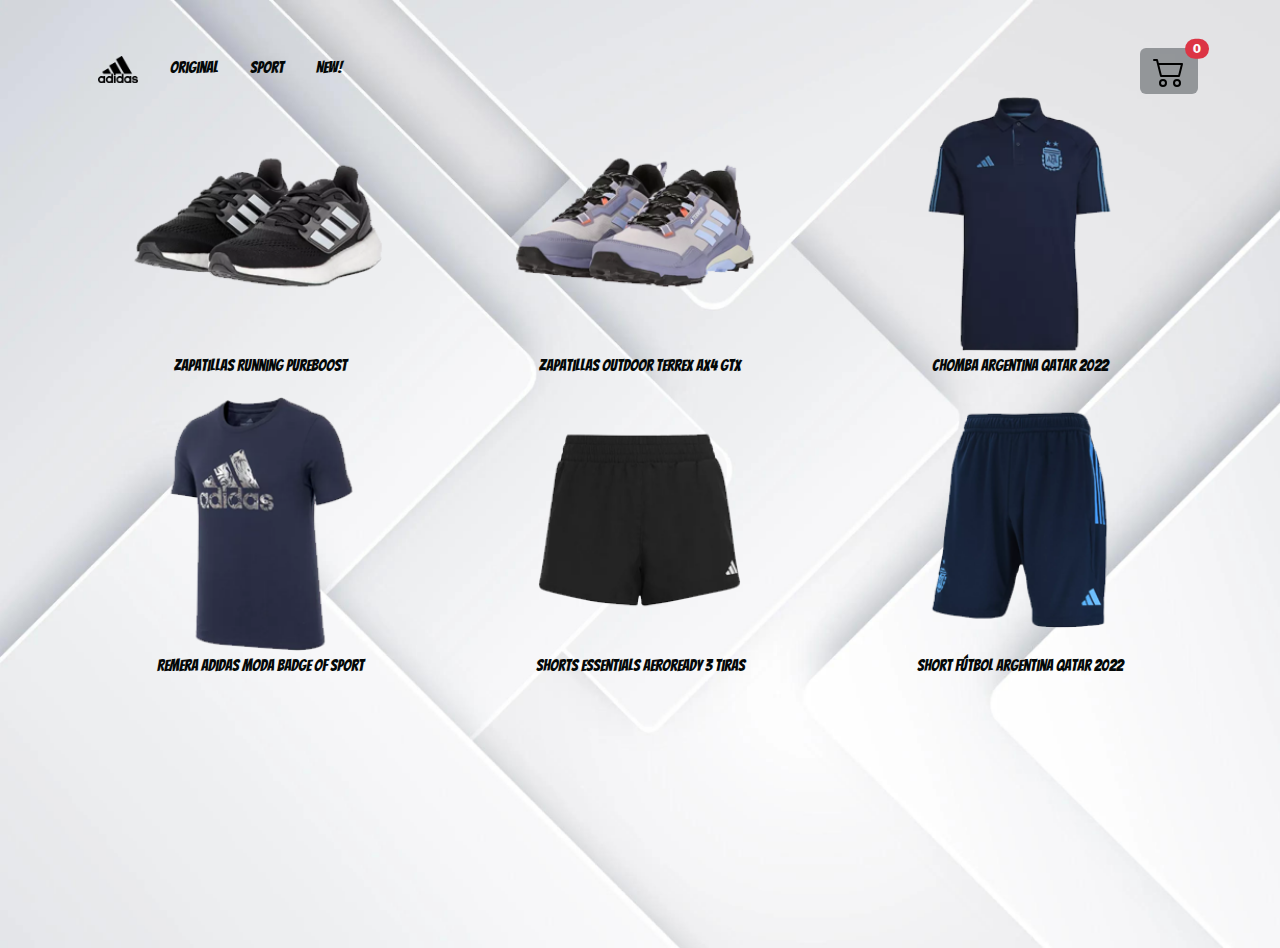
<file: index.html>
<!doctype html>
<html lang="en">
  <head>
    <meta charset="utf-8">
    <meta name="viewport" content="width=device-width, initial-scale=1">
    <title>Bootstrap demo</title>
    <link href="https://cdn.jsdelivr.net/npm/bootstrap@5.3.3/dist/css/bootstrap.min.css" rel="stylesheet" integrity="sha384-QWTKZyjpPEjISv5WaRU9OFeRpok6YctnYmDr5pNlyT2bRjXh0JMhjY6hW+ALEwIH" crossorigin="anonymous">
    
    <link rel="preconnect" href="https://fonts.googleapis.com">
<link rel="preconnect" href="https://fonts.gstatic.com" crossorigin>
<link href="https://fonts.googleapis.com/css2?family=Bangers&family=Tilt+Neon&display=swap" rel="stylesheet">


    <link rel="stylesheet" href="./css/estilo.css">
  
</head>
  <body class="contenedor">
    <div class="container my-5">
        <div class="row">
            <div class="col">
                <ul class="nav">
                    <li class="nav-item">
                      <a class="nav-link active" aria-current="page" href="index.html"><img src="./images/logo-adidas.png" alt="Adidas" width="40"></a>
                    </li>
                    <li class="nav-item">
                      <a class="nav-link colorFuente bangers-regular"  href="#">Original</a>
                    </li>
                    <li class="nav-item">
                      <a class="nav-link colorFuente bangers-regular" href="#">Sport</a>
                    </li>
                    <li class="nav-item">
                      <a class="nav-link colorFuente bangers-regular" href="#">New!</a>
                    </li>
                  </ul>
            </div>
            <div class="col text-end">
                <a href="carrito.html" class="btn colorFondo2 position-relative">
                    <img src="./images/cart2.svg" alt="Carrito" width="32">
                    <span id="totalCarrito" class="position-absolute top-0 start-100 translate-middle badge rounded-pill bg-danger">0</span>
                </a>
            </div>
        </div>
        <div id="productos" class="row">

        </div>
    </div>
    <script src="https://cdn.jsdelivr.net/npm/bootstrap@5.3.3/dist/js/bootstrap.bundle.min.js" integrity="sha384-YvpcrYf0tY3lHB60NNkmXc5s9fDVZLESaAA55NDzOxhy9GkcIdslK1eN7N6jIeHz" crossorigin="anonymous"></script>

    <script src="./js/funciones.js"></script>
    <script src="./js/script.js"></script>
  </body>
</html>
</file>
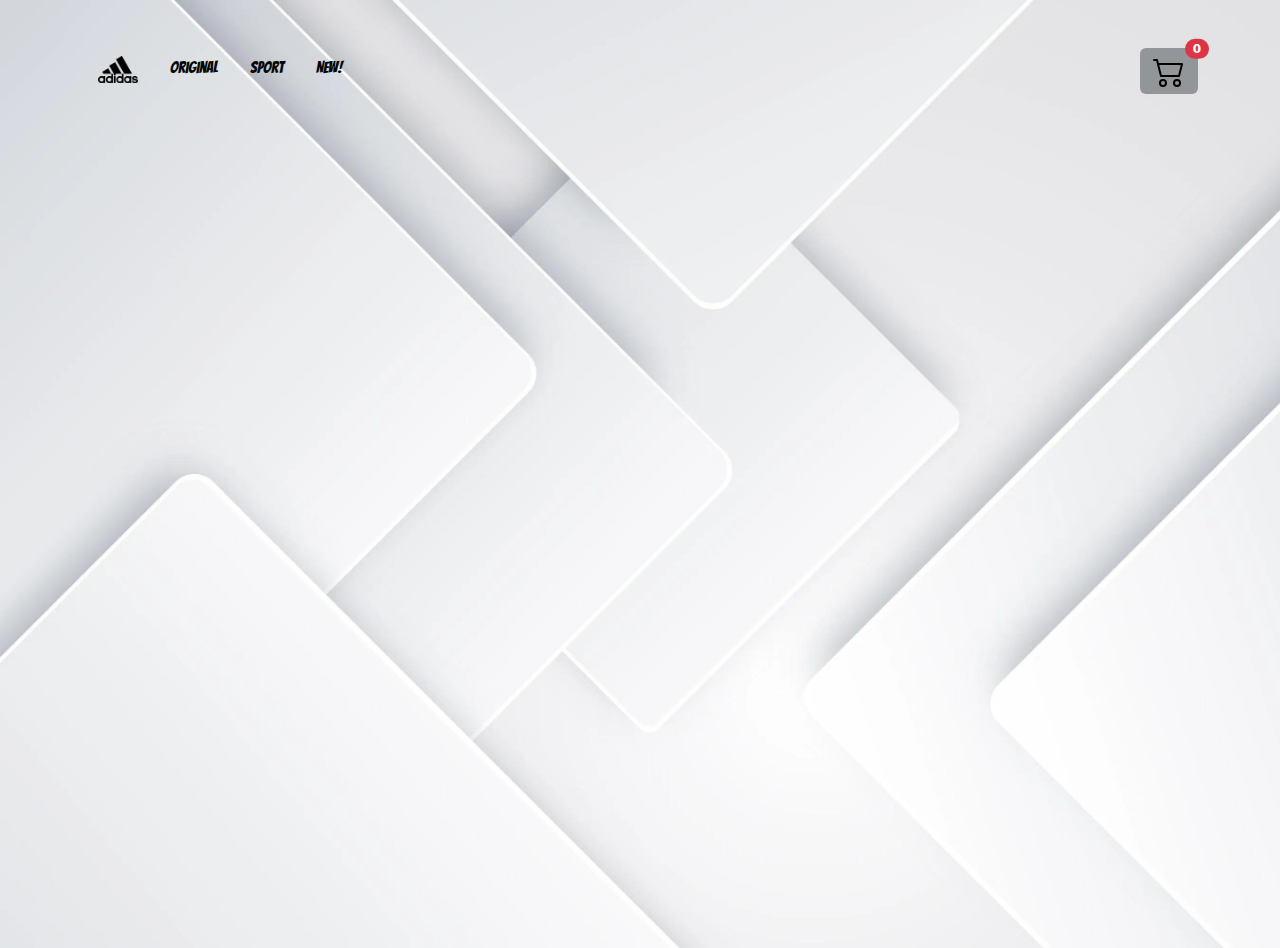
<file: producto.html>
<!doctype html>
<html lang="en">
  <head>
    <meta charset="utf-8">
    <meta name="viewport" content="width=device-width, initial-scale=1">
    <title>Bootstrap demo</title>
    <link href="https://cdn.jsdelivr.net/npm/bootstrap@5.3.3/dist/css/bootstrap.min.css" rel="stylesheet" integrity="sha384-QWTKZyjpPEjISv5WaRU9OFeRpok6YctnYmDr5pNlyT2bRjXh0JMhjY6hW+ALEwIH" crossorigin="anonymous">
    
    <link rel="preconnect" href="https://fonts.googleapis.com">
<link rel="preconnect" href="https://fonts.gstatic.com" crossorigin>
<link href="https://fonts.googleapis.com/css2?family=Bangers&family=Tilt+Neon&display=swap" rel="stylesheet">


    <link rel="stylesheet" href="./css/estilo.css">
  
</head>
<body class="contenedor">
    <div class="container my-5">
        <div class="row">
            <div class="col">
              <ul class="nav">
                <li class="nav-item">
                  <a class="nav-link active" aria-current="page" href="index.html"><img src="./images/logo-adidas.png" alt="Adidas" width="40"></a>
                </li>
                <li class="nav-item">
                  <a class="nav-link colorFuente bangers-regular"  href="#">Original</a>
                </li>
                <li class="nav-item">
                  <a class="nav-link colorFuente bangers-regular" href="#">Sport</a>
                </li>
                <li class="nav-item">
                  <a class="nav-link colorFuente bangers-regular" href="#">New!</a>
                </li>
              </ul>
            </div>
            <div class="col text-end">
                <a href="carrito.html" class="btn colorFondo2 position-relative">
                    <img src="./images/cart2.svg" alt="Carrito" width="32">
                    <span id="totalCarrito" class="position-absolute top-0 start-100 translate-middle badge rounded-pill bg-danger">0</span>
                </a>
            </div>
        </div>
        <div id="producto" class="row">

        </div>
    </div>
    <script src="https://cdn.jsdelivr.net/npm/bootstrap@5.3.3/dist/js/bootstrap.bundle.min.js" integrity="sha384-YvpcrYf0tY3lHB60NNkmXc5s9fDVZLESaAA55NDzOxhy9GkcIdslK1eN7N6jIeHz" crossorigin="anonymous"></script>

    <script src="./js/funciones.js"></script>
    <script src="./js/producto.js"></script>
  </body>
</html>
</file>
<file: css/estilo.css>
*{
    margin: 0;
    padding: 0;
}

.contenedor {
    background-image: url('../images/Fondo1.jpg');
    background-size: cover;
    background-repeat: no-repeat;
    height: 100vh;
}

.bangers-regular {
        font-family: "Bangers", system-ui;
        font-weight: 400;
        font-style: normal;
      }

.colorFondo2 {
    background-color: #676c70a6;
}

.colorFuente {
    color: #040808;
}
</file>
